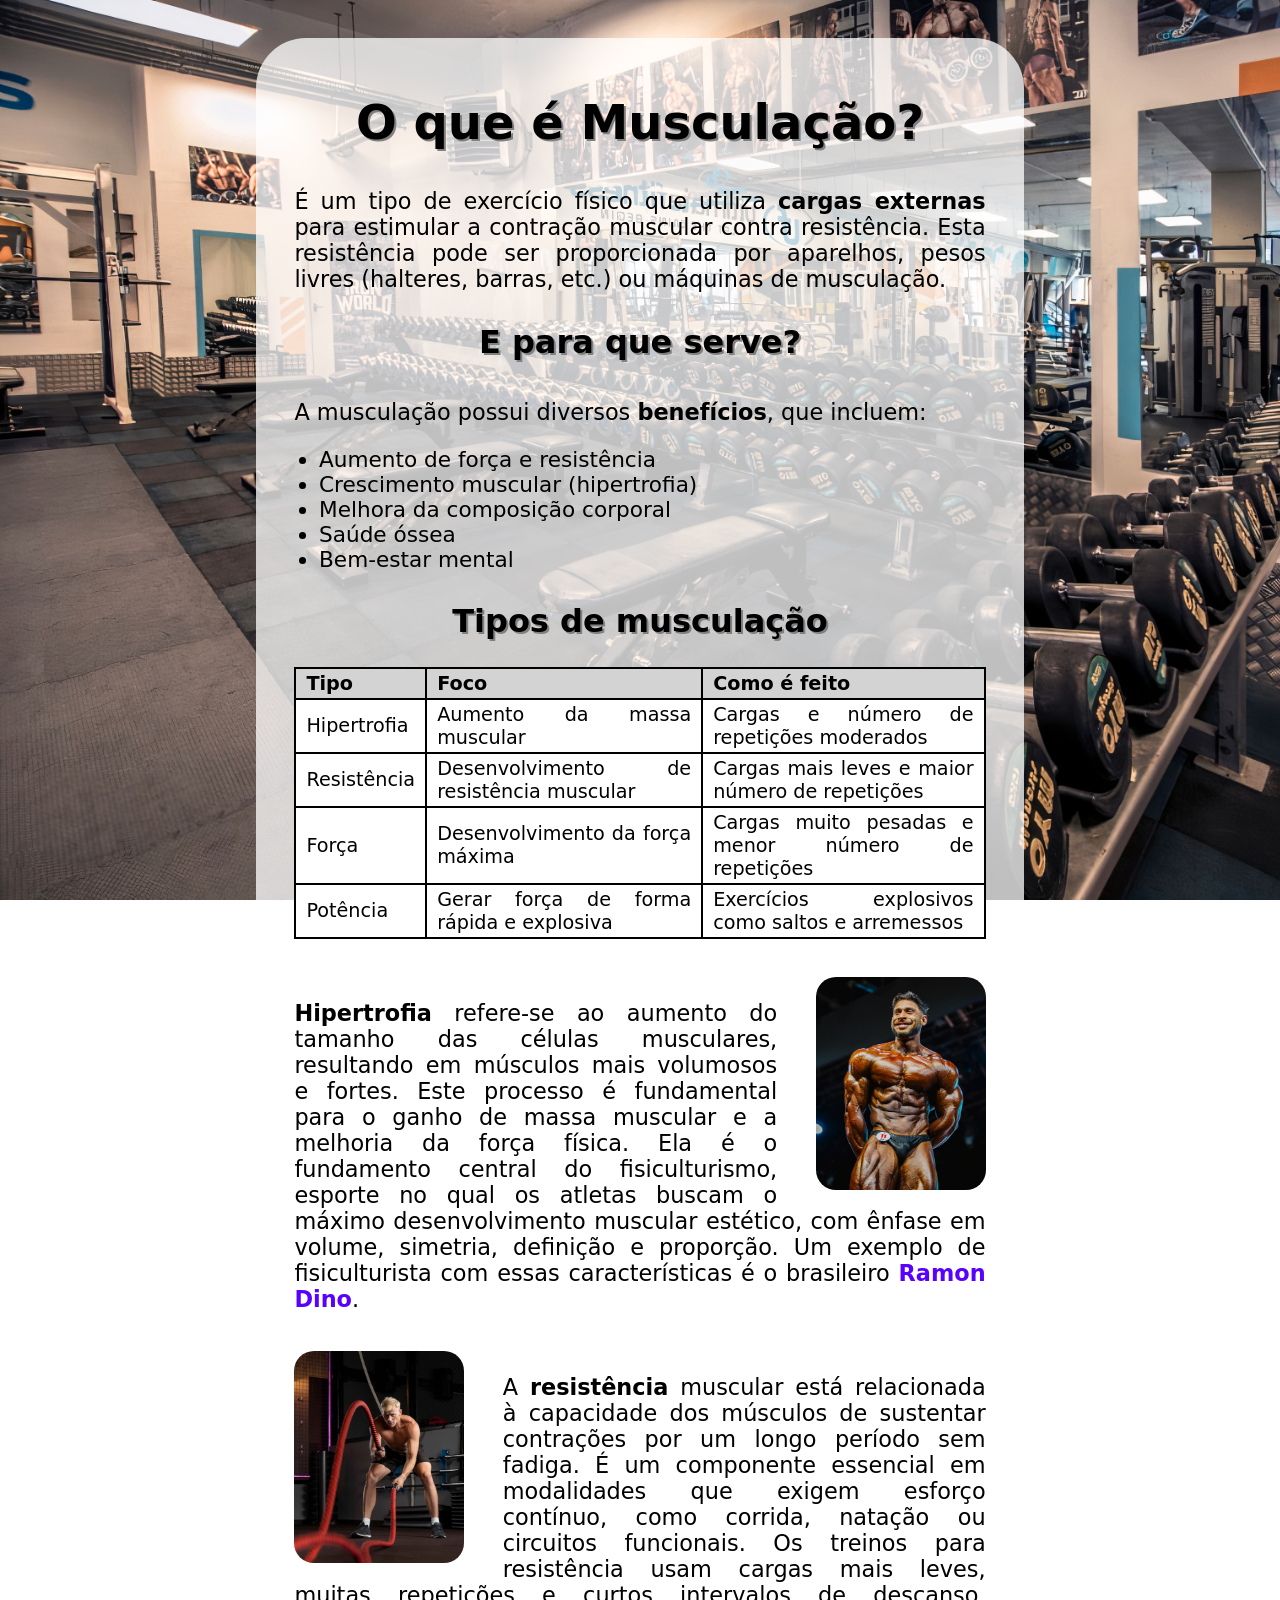
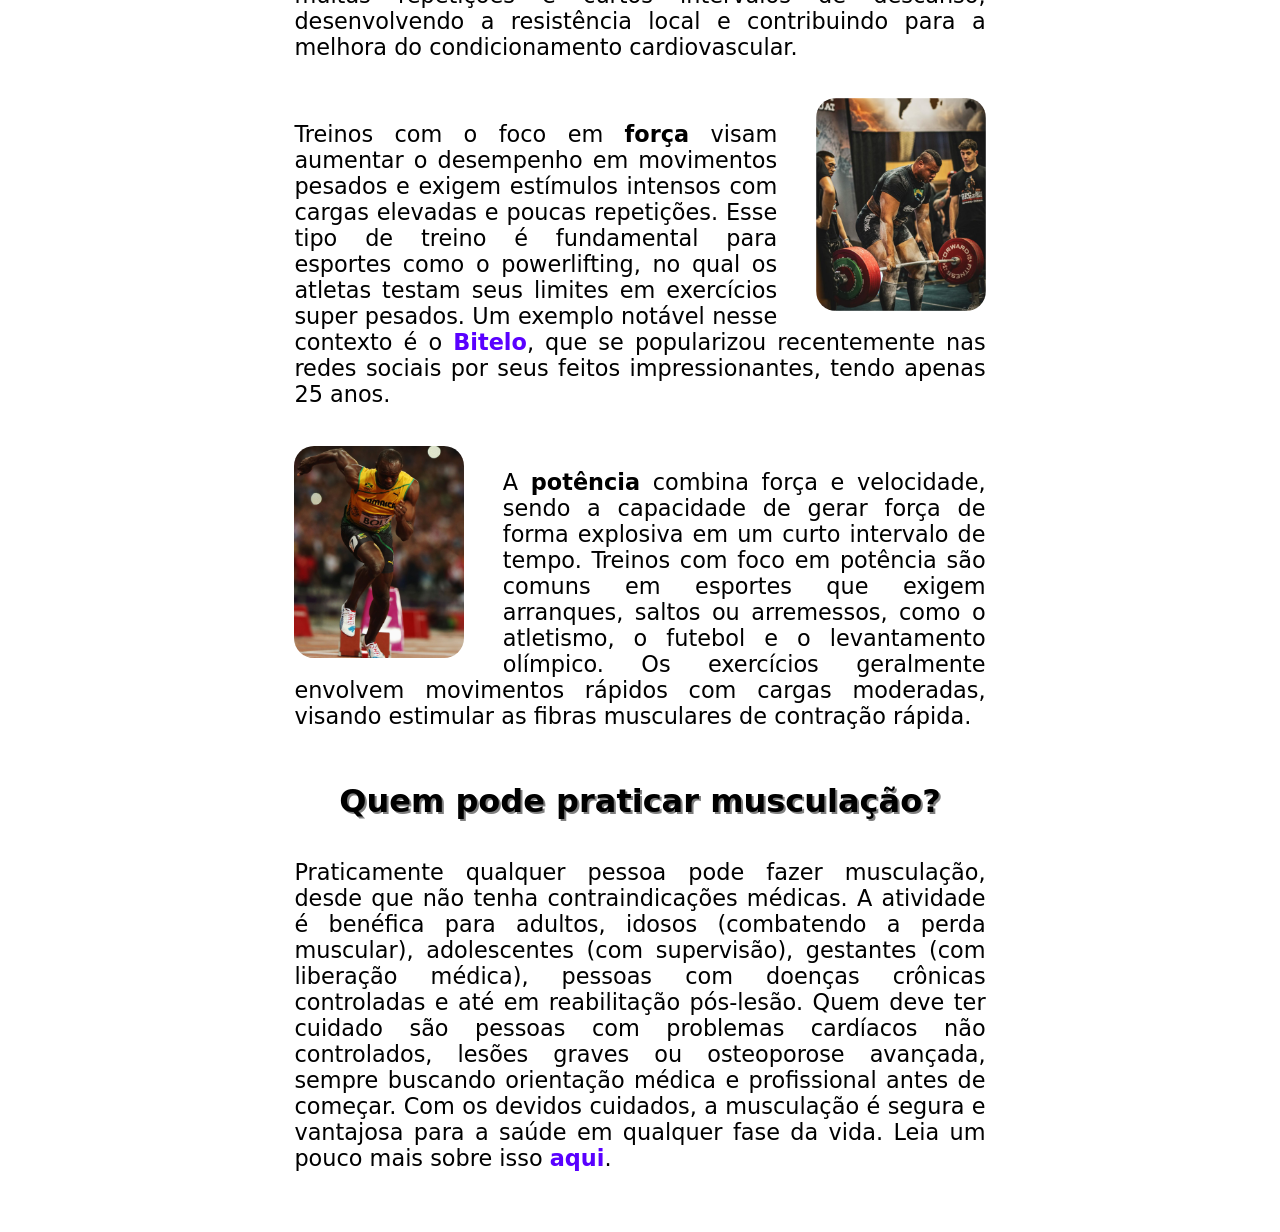
<file: index.html>
<!DOCTYPE html>
<html lang="pt">
    <head>
        <meta charset="UTF-8">
        <meta name="viewport" content="width=device-width, initial-scale=1.0">
        <title>Musculação</title>
        <link rel="stylesheet" href="style.css">
        <link rel="icon" href="imagens/icon.png">
    </head>

    <body>
        <main>
            <h1>O que é Musculação?</h1>

            <p>
                É um tipo de exercício físico que utiliza <strong>cargas externas</strong> para estimular a contração
                muscular contra resistência. Esta resistência pode ser proporcionada por aparelhos, pesos livres (halteres,
                barras, etc.) ou máquinas de musculação.
            </p>

            <h2>E para que serve?</h2>

            <p>A musculação possui diversos <strong>benefícios</strong>, que incluem:</p>

            <ul>
                <li>Aumento de força e resistência</li>
                <li>Crescimento muscular (hipertrofia)</li>
                <li>Melhora da composição corporal</li>
                <li>Saúde óssea</li>
                <li>Bem-estar mental</li>
            </ul>

            <h2>Tipos de musculação</h2>

            <table>
                <thead>
                    <tr>
                        <th>Tipo</th>
                        <th>Foco</th>
                        <th>Como é feito</th>
                    </tr>
                </thead>
                <tbody>
                    <tr>
                        <td>Hipertrofia</td>
                        <td>Aumento da massa muscular</td>
                        <td>Cargas e número de repetições moderados</td>
                    </tr>
                        <td>Resistência</td>
                        <td>Desenvolvimento de resistência muscular</td>
                        <td>Cargas mais leves e maior número de repetições</td>
                    </tr>
                    <tr>
                        <td>Força</td>
                        <td>Desenvolvimento da força máxima</td>
                        <td>Cargas muito pesadas e menor número de repetições</td>
                    </tr>
                    <tr>
                        <td>Potência</td>
                        <td>Gerar força de forma rápida e explosiva</td>
                        <td>Exercícios explosivos como saltos e arremessos</td>
                    </tr>
                </tbody>
            </table>

            <img class="imagem-direita" src="imagens/ramon.png" title="Ramon Dino no Mr. Olympia 2024">

            <p class="tipos">
                <strong>Hipertrofia</strong> refere-se ao aumento do tamanho das células musculares, resultando em músculos
                mais volumosos e fortes. Este processo é fundamental para o ganho de massa muscular e a melhoria da força
                física. Ela é o fundamento central do fisiculturismo, esporte no qual os
                atletas buscam o máximo
                desenvolvimento muscular estético, com ênfase em volume, simetria, definição e proporção. Um exemplo de
                fisiculturista com essas características é o brasileiro <a target="_blank" href="https://pt.wikipedia.org/wiki/Ramon_Dino">Ramon Dino</a>.
            </p>

            <img class="imagem-esquerda" src="imagens/resistencia.png" title="Atleta se exercitando com corda naval">

            <p class="tipos">
                A <strong>resistência</strong> muscular está relacionada à capacidade dos músculos de sustentar contrações
                por um longo
                período sem fadiga. É um componente essencial em modalidades que exigem esforço contínuo, como corrida,
                natação ou circuitos funcionais. Os treinos para resistência usam cargas mais leves, muitas repetições e
                curtos intervalos de descanso, desenvolvendo a resistência local e contribuindo para a
                melhora do condicionamento cardiovascular.
            </p>

            <img class="imagem-direita" src="imagens/bitelo.png" title="Bitelo competindo na Eslováquia com 350kg no levantamento terra">

            <p class="tipos">
                Treinos com o foco em <strong>força</strong> visam aumentar o desempenho em movimentos pesados e exigem
                estímulos intensos com cargas elevadas e poucas repetições. Esse tipo de treino é fundamental para esportes
                como o powerlifting, no qual os atletas testam seus limites em exercícios
                super pesados. Um exemplo notável
                nesse contexto é o <a target="_blank" href="https://www.uol.com.br/vivabem/noticias/redacao/2025/04/13/bitelo-natural-ele-comecou-com-sacos-de-cimento-e-hoje-levanta-350-kg.htm">Bitelo</a>,
                que se popularizou recentemente nas redes sociais por seus feitos impressionantes, tendo apenas 25 anos.
            </p>

            <img class="imagem-esquerda" src="imagens/potencia.png" title="Usain Bolt competindo nos Jogos Olímpicos de Londres em 2012">

            <p class="tipos">
                A <strong>potência</strong> combina força e velocidade, sendo a capacidade de gerar força de forma explosiva
                em um curto
                intervalo de tempo. Treinos com foco em potência são comuns em esportes que exigem arranques, saltos ou
                arremessos, como o atletismo, o futebol e o levantamento olímpico. Os exercícios geralmente envolvem
                movimentos rápidos com cargas moderadas, visando estimular as fibras musculares de contração rápida.
            </p>

            <h2 id="quem-pode">Quem pode praticar musculação?</h2>

            <p>
                Praticamente qualquer pessoa pode fazer musculação, desde que não tenha contraindicações médicas. A atividade
                é benéfica para adultos, idosos (combatendo a perda muscular), adolescentes (com supervisão), gestantes (com
                liberação médica), pessoas com doenças crônicas controladas e até em reabilitação pós-lesão. Quem deve ter
                cuidado são pessoas com problemas cardíacos não controlados, lesões graves ou osteoporose avançada, sempre
                buscando orientação médica e profissional antes de começar. Com os devidos cuidados, a musculação é segura e
                vantajosa para a saúde em qualquer fase da vida. Leia um pouco mais sobre isso <a target="_blank" href="https://drauziovarella.uol.com.br/atividade-fisica/criancas-e-adolescentes-podem-fazer-musculacao/">aqui</a>.
            </p>
        </main>
    </body>
</html>
</file>
<file: style.css>
body {
    font-family: system-ui;
    margin: 0% 20%;
    background-image: url("imagens/fundo.jpg");
    background-position: left top;
    background-size: cover;
    background-attachment: fixed;
}

main {
    border-radius: 50px;
    background-color: rgba(255, 255, 255, .75);
    margin: 5% 0%;
    padding: 3% 0%;
}

h1 {
    text-align: center;
    font-size: 300%;
    text-shadow: 2px 2px grey;
}

h2 {
    margin-top: 4%;
    text-align: center;
    font-size: 200%;
    text-shadow: 2px 2px grey;
}

p {
    text-align: justify;
    font-size: 140%;
    margin: 5% 5% 0% 5%;
}

table {
    font-size: 120%;
    width: 90%;
    margin: auto;
    border-collapse: collapse;
}

ul {
    margin-left: 3%;
    font-size: 135%;
}

td, th, tr {
    padding: 3px 10px;
    text-align: justify;
    border: 2px solid black;
}

thead {
    background-color: lightgray;
}

tbody {
    background-color: white;
}

a {
    color: rgb(89, 0, 255);
    font-weight: bold;
    text-decoration: none;

}

a:hover {
    color: rgb(159, 107, 255);
    font-size: 15pt;
}

.imagem-direita {
    border-radius: 20px;
    float: inline-end;
    width: 170px;
    margin: 5% 5% 0% 5%;
}

.imagem-esquerda {
    border-radius: 20px;
    float: inline-start;
    width: 170px;
    margin: 5% 5% 0% 5%;
}

.tipos {
    margin-top: 8%;
}

#quem-pode {
    margin-top: 7%;
}
</file>
